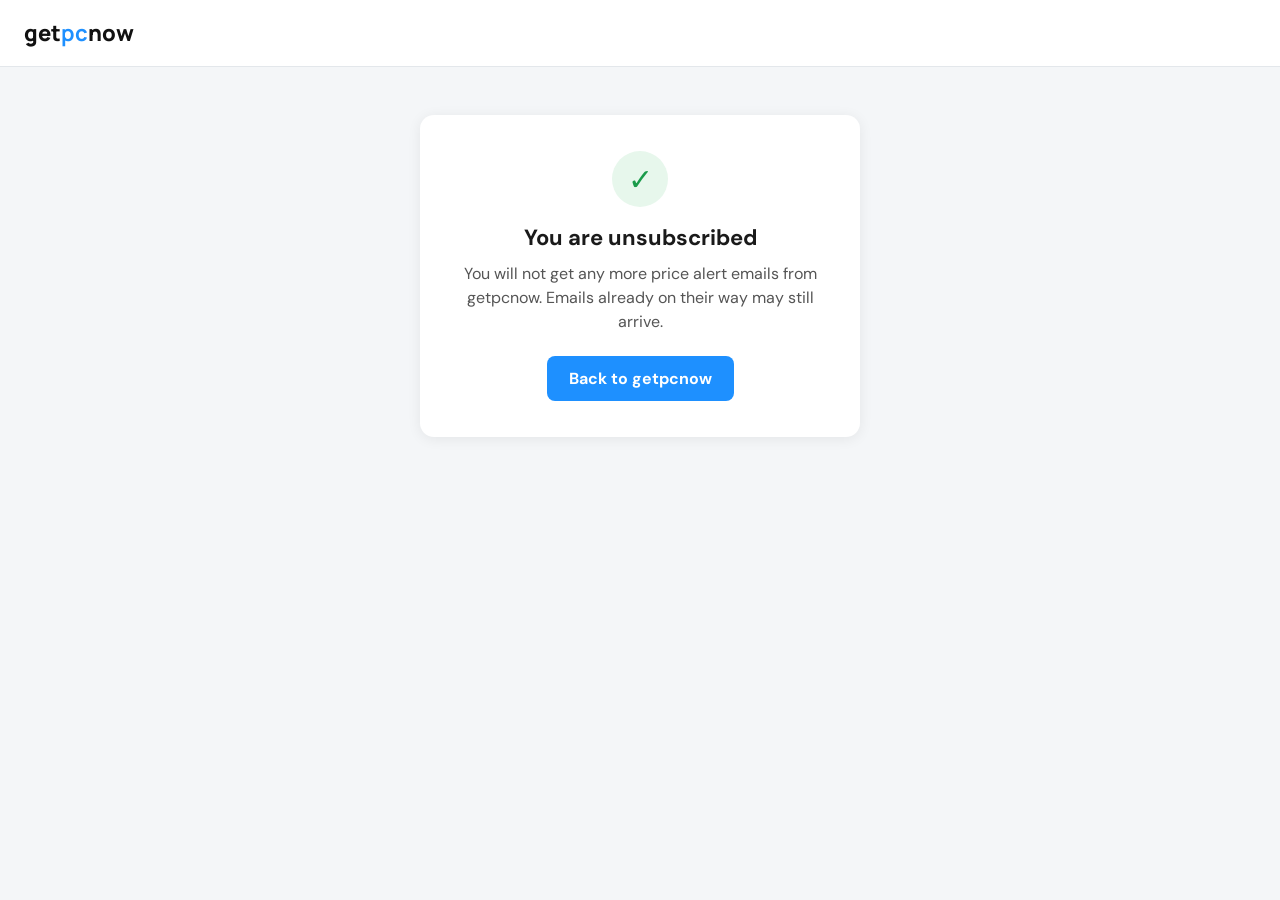
<file: unsubscribe.html>
<!DOCTYPE html>
<html lang="en">
<head>
<meta charset="utf-8">
<meta name="viewport" content="width=device-width, initial-scale=1">
<meta name="robots" content="noindex">
<title>Email preferences – getpcnow</title>
<link href="https://fonts.googleapis.com/css2?family=DM+Sans:wght@400;500;700&family=Manrope:wght@800&display=swap" rel="stylesheet">
<style>
 body{margin:0;min-height:100vh;display:flex;flex-direction:column;align-items:center;background:#f4f6f8;font-family:"DM Sans",Arial,sans-serif;color:#1a1a1a}
 .top{width:100%;padding:18px 24px;background:#fff;border-bottom:1px solid #e3e7eb;box-sizing:border-box}
 .logo{font-family:Manrope,Arial,sans-serif;font-weight:800;font-size:22px;color:#111;text-decoration:none}
 .logo b{color:#1e90ff}
 .card{background:#fff;border-radius:14px;box-shadow:0 2px 14px rgba(0,0,0,.07);margin:48px 16px;padding:36px 32px;max-width:440px;width:100%;box-sizing:border-box;text-align:center}
 .ic{width:56px;height:56px;border-radius:50%;background:#e7f7ec;color:#1a9b4a;display:flex;align-items:center;justify-content:center;font-size:30px;margin:0 auto 16px}
 .ic.bad{background:#fdeaea;color:#c0392b}
 h1{font-size:22px;margin:0 0 10px}
 p{color:#555;line-height:1.5;margin:0 0 22px}
 a.btn{display:inline-block;background:#1e90ff;color:#fff;text-decoration:none;font-weight:700;padding:12px 22px;border-radius:8px}
</style>
</head>
<body>
<div class="top"><a class="logo" href="./">get<b>pc</b>now</a></div>
<div class="card">
 <div class="ic" id="ic">✓</div>
 <h1 id="h">You are unsubscribed</h1>
 <p id="m">You will not get any more price alert emails from getpcnow. Emails already on their way may still arrive.</p>
 <a class="btn" href="./">Back to getpcnow</a>
</div>
<script>
 var s=new URLSearchParams(location.search).get("status");
 if(s==="invalid"||s==="error"){
  document.getElementById("ic").textContent="!";document.getElementById("ic").className="ic bad";
  document.getElementById("h").textContent=s==="invalid"?"This link is not valid":"Something went wrong";
  document.getElementById("m").textContent=s==="invalid"?"The unsubscribe link may be old or incomplete. Use the link in your most recent getpcnow email.":"Please try the link again in a minute."}
</script>
</body>
</html>
</file>
